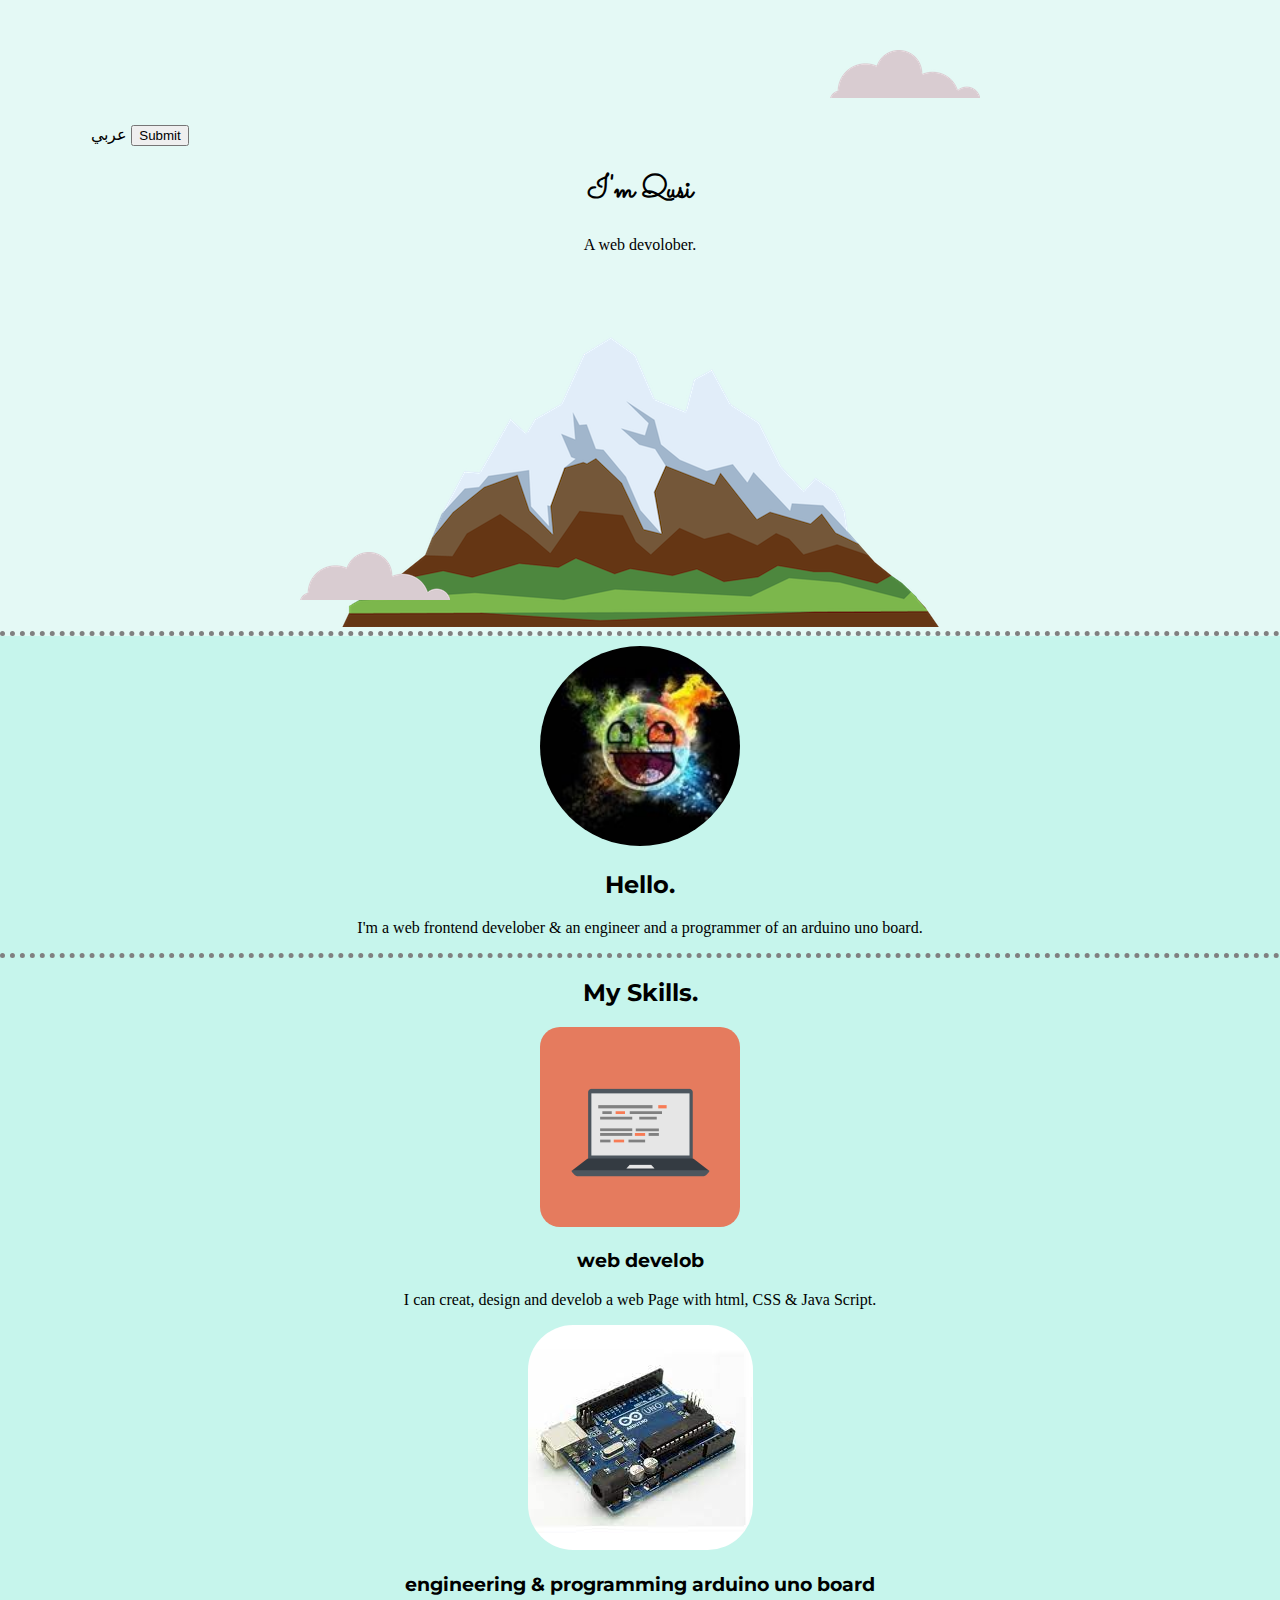
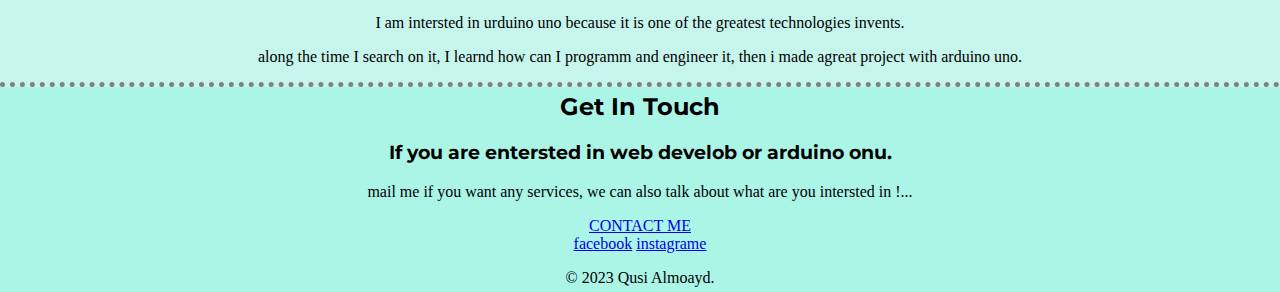
<file: index.html>
<!DOCTYPE html>
<html lang="en">
<head>
    <meta charset="UTF-8">
    <title>Qusi Almoayd</title>
    <link rel="stylesheet" href="css/style.css">
    <link rel="icon" href="favicon.ico">
    <link href="https://fonts.googleapis.com/css2?family
    =Merriweather:wght@300&family=Montserrat:wght@100&family=Sacramento&display=swap" rel="stylesheet">
</head>
<body>
    <div class="top-container">
      <div><span id="عربي">عربي</span>    <a href="index-a.html"><input type="submit" name="" id="s" ></a>    </div>
        <img class="top-cloud" src="image/cloud.png" alt="cloud-img">
        <h1>I'm Qusi</h1>
        <p>A <span>web</span> devolober.</p>
        <img class="bottum-cloud" src="image/cloud.png" alt="cloud-img2">
        <img src="image/mountain.png" alt="mountain-img">
        <hr class="hr-1">
    </div>
    <div class="middle-container">
        <div class="profile">
          <img class="profile-img" src="image/profile.jpg" alt="My">
          <h2>Hello.</h2>
          <p>I'm a web frontend develober & an engineer and a programmer of an arduino uno board.</p>
        </div>
        <hr>
        <div class="skills">
          <h2>My Skills.</h2>
          <div class="skill-1">
            <img class="computer-img" src="image/computer.png" alt="">
            <h3>web develob</h3>
            <p>I can creat, design and develob a web Page with html, CSS & Java Script.</p>
          </div>
          <div class="skill-2">
            <img class="arduino-img" src="image/arduino uno.png" alt="">
            <h3>engineering & programming arduino uno board</h3>
            <p>I am intersted in urduino uno because it is one of the greatest technologies invents.</p>
            <p>along the time I search on it, I learnd how can I programm and engineer it, then i made agreat project with arduino uno.</p>
          </div>
        </div>
        <hr class="hr-bc">
      </div>
      
      
      <div class="bottom-container">
        <div class="contact-me">
          <h2 class="get-in-touch">Get In Touch</h2>
          <h3>If you are entersted in web develob or arduino onu.</h3>
          <p>mail me if you want any services, we can also talk about what are you intersted in !...</p>
          <a class="btn" href="mailto:almoayd.goosi@gmail.com">CONTACT ME</a>
        </div>
        <a class="facebook-link" href="https://www.facebook.com/profile.php?id=100069978133026">facebook</a>
        <a class="instagrame-link" href="https://www.instagram.com/alqusimo/">instagrame</a>
        <p class="p-last">© 2023 Qusi Almoayd.</p>
      </div>
      
</body>
</html>
</file>
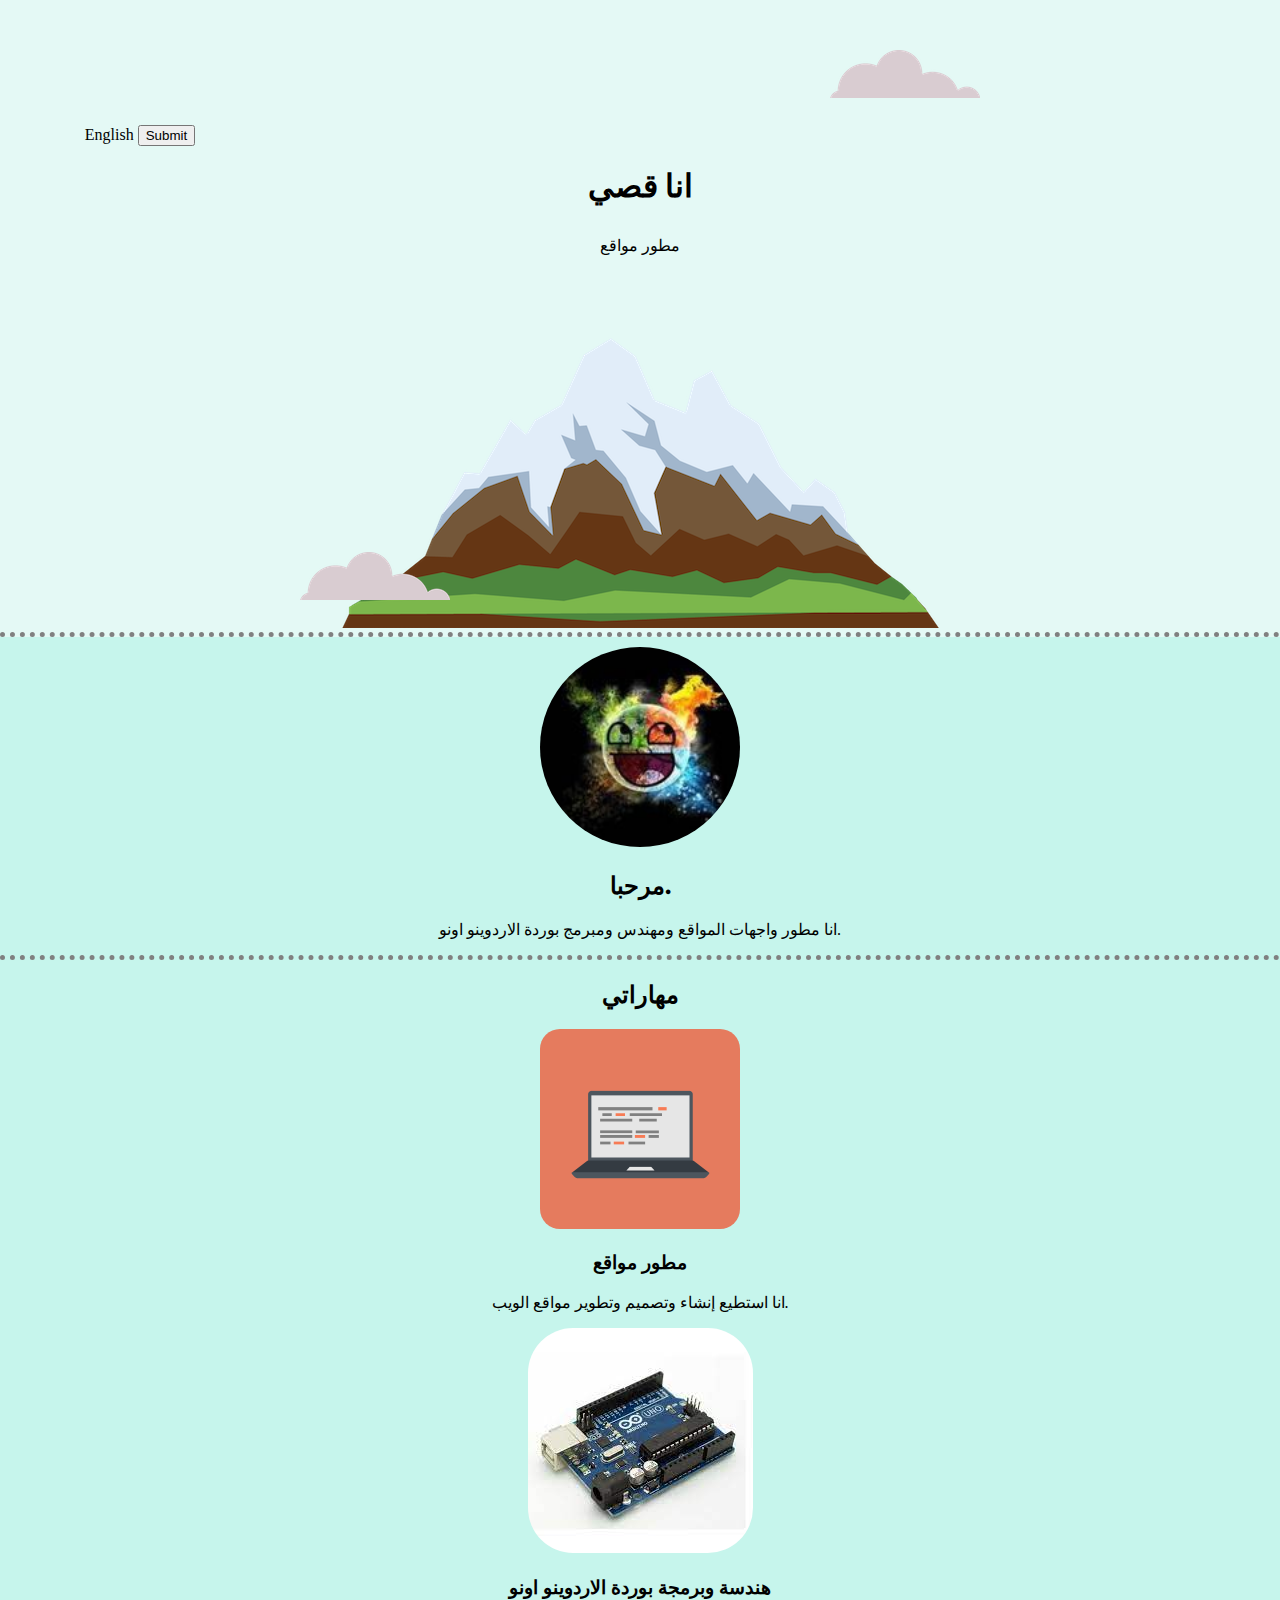
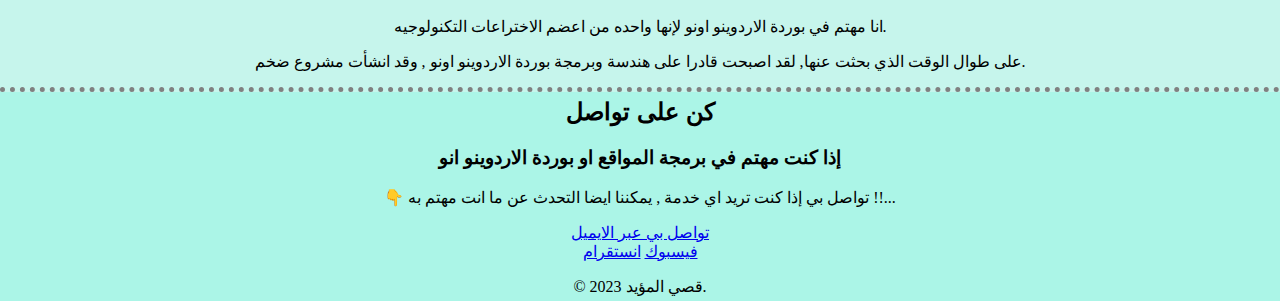
<file: index-a.html>
<!DOCTYPE html>
<html lang="en">
<head>
    <meta charset="UTF-8">
    <title>Qusi Almoayd</title>
    <link rel="stylesheet" href="css/style.css">
    <link rel="icon" href="favicon.ico">
    <link href="https://fonts.googleapis.com/css2?family
    =Merriweather:wght@300&family=Montserrat:wght@100&family=Sacramento&display=swap" rel="stylesheet">
</head>
<body>
    <div class="top-container">
        <div><span id="عربي">English</span>    <a href="index.html"><input type="submit" name="English" id="s"></a>    </div>
        <img class="top-cloud" src="image/cloud.png" alt="cloud-img">
        <h1>انا قصي</h1>
        <p>مطور <span>مواقع</span></p>
        <img class="bottum-cloud" src="image/cloud.png" alt="cloud-img2">
        <img src="image/mountain.png" alt="mountain-img">
        <hr class="hr-1">
    </div>
    <div class="middle-container">
        <div class="profile">
          <img class="profile-img" src="image/profile.jpg" alt="My">
          <h2>مرحبا.</h2>
          <p>انا مطور واجهات المواقع ومهندس ومبرمج بوردة الاردوينو اونو.</p>
        </div>
        <hr>
        <div class="skills">
          <h2>مهاراتي</h2>
          <div class="skill-1">
            <img class="computer-img" src="image/computer.png" alt="">
            <h3>مطور مواقع</h3>
            <p>انا استطيع إنشاء وتصميم وتطوير مواقع الويب.</p>
          </div>
          <div class="skill-2">
            <img class="arduino-img" src="image/arduino uno.png" alt="">
            <h3>هندسة وبرمجة بوردة الاردوينو اونو</h3>
            <p>انا مهتم في بوردة الاردوينو اونو لإنها واحده من اعضم الاختراعات التكنولوجيه.</p>
            <p>على طوال الوقت الذي بحثت عنها, لقد اصبحت قادرا على هندسة وبرمجة بوردة الاردوينو اونو , وقد انشأت مشروع ضخم. </p>
          </div>
        </div>
        <hr class="hr-bc">
      </div>
      
      
      <div class="bottom-container">
        <div class="contact-me">
          <h2 class="get-in-touch">كن على تواصل</h2>
          <h3>إذا كنت مهتم في برمجة المواقع او بوردة الاردوينو انو</h3>
          <p>👇 تواصل بي إذا كنت تريد اي خدمة , يمكننا ايضا التحدث عن ما انت مهتم به !!...</p>
          <a class="btn" href="mailto:almoayd.goosi@gmail.com">تواصل بي عبر الايميل</a>
        </div>
        <a class="facebook-link" href="https://www.facebook.com/profile.php?id=100069978133026">فيسبوك</a>
        <a class="instagrame-link" href="https://www.instagram.com/alqusimo/">انستقرام</a>
        <p class="p-last">© 2023 قصي المؤيد.</p>
      </div>
      
</body>
</html>
</file>
<file: css/style.css>
body{
    text-align: center;
    margin: 0;
    font-family: 'Merriweather', serif;

}
#s{
    display: inline-block;
    position: relative;
    right: 500px;
}
#عربي{
    position: relative;
    right: 500px;
}
h1{
    font-family: 'Sacramento', cursive;

}
h2{
    font-family: 'Montserrat', sans-serif;
}
h3{
    font-family: 'Montserrat', sans-serif;
}
hr{
    color: gray;
    border-style: none;
    border-top-style: dotted;
    border-top-width: 5px;
    width: 100%;
    margin: 0;
}
.profile-img{
    border-radius: 100%;
    width: 200px;
}
.computer-img{
    width: 200px;
    border-radius: 10%;
}
.arduino-img{
    border-radius: 20%;
}
.top-container{
    background-color: #E4F9F5;
    padding-top: 125px;
}
.middle-container{
    background-color: #c6f5ec;
    padding-top: 10px;
}
.bottom-container{
    background-color:  #abf5e7;
    padding-top: 5px;
    padding-bottom: 5px;
}
.hr-bc{
    margin-bottom: 0;
}
.get-in-touch{
    margin-top: 0;
}
.top-cloud{
    position:absolute;
    top: 50px;
    right: 300px;
}
.bottum-cloud{
    position:absolute;
    left: 300px;
    bottom: 300px;
}
.p-last{
    margin-bottom: 0;
}
</file>
